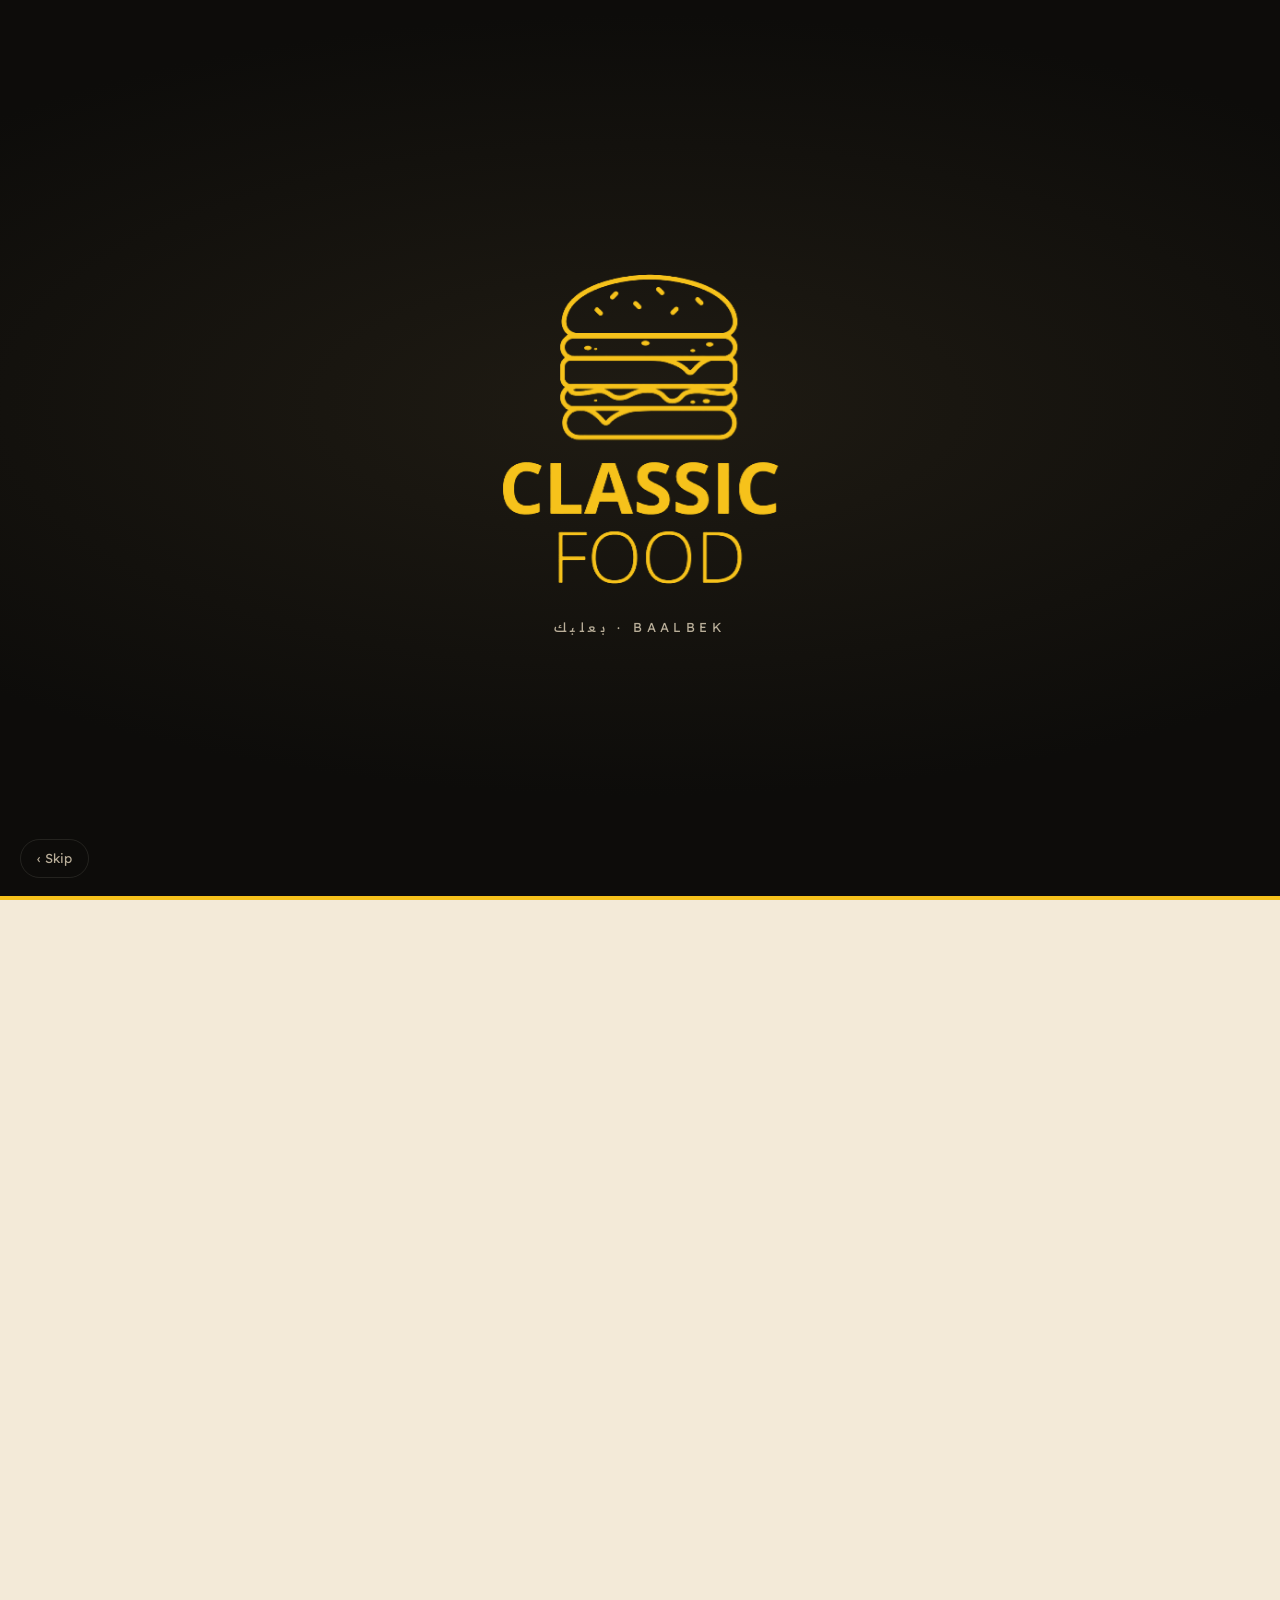
<file: index.html>
<!doctype html>
<html lang="ar" dir="rtl">
<head>
<meta charset="utf-8">
<meta name="viewport" content="width=device-width, initial-scale=1, viewport-fit=cover">
<title>كلاسيك فود بعلبك | Classic Food Baalbek</title>
<meta name="description" content="Classic Food Baalbek — burgers, grills, shawarma, pizza, sushi, fresh juices and desserts. Ras Al Ain Street, facing Fransabank, Baalbek, Lebanon.">
<meta name="theme-color" content="#0d0c0a">
<meta property="og:title" content="Classic Food Baalbek">
<meta property="og:description" content="Burgers · Grills · Sushi · Desserts — Ras Al Ain Street, Baalbek">
<meta property="og:image" content="images/hero/home.webp">
<link rel="icon" href="images/brand/icon.png">
<link rel="apple-touch-icon" href="images/brand/icon.png">
<link rel="preconnect" href="https://fonts.googleapis.com">
<link rel="preconnect" href="https://fonts.gstatic.com" crossorigin>
<link href="https://fonts.googleapis.com/css2?family=Readex+Pro:wght@300;400;500;600;700&family=Fraunces:ital,opsz,wght@0,9..144,600;1,9..144,500&display=swap" rel="stylesheet">
<link rel="stylesheet" href="css/styles.css">
<script src="js/intro.js"></script>
</head>
<body data-page="home">
<header class="topbar"></header>

<main>
  <!-- HERO -->
  <section class="hero">
    <div class="hero-media"><img src="images/hero/home.webp" alt="" fetchpriority="high"></div>
    <div class="wrap">
      <img class="hero-logo" src="images/brand/logo.png" alt="Classic Food" width="96">
      <span class="offer-pill" data-t="offer"></span>
      <span class="eyebrow" data-t="tagline"></span>
      <h1 data-th="hero_title"></h1>
      <p class="hero-sub" data-t="hero_sub"></p>
      <div class="hero-cta">
        <a href="menu.html" class="btn btn-yellow" data-t="cta_menu"></a>
        <a href="location.html" class="btn btn-line" data-t="cta_visit"></a>
      </div>
      <div class="hero-meta">
        <span><svg viewBox="0 0 24 24"><path d="M12 2a7 7 0 0 1 7 7c0 5-7 13-7 13S5 14 5 9a7 7 0 0 1 7-7zm0 4.5a2.5 2.5 0 1 0 0 5 2.5 2.5 0 0 0 0-5z"/></svg><span data-t="meta_addr"></span></span>
        <span><svg viewBox="0 0 24 24"><path d="M6.6 10.8a15.1 15.1 0 0 0 6.6 6.6l2.2-2.2c.3-.3.7-.4 1-.2 1.1.4 2.3.6 3.6.6.6 0 1 .4 1 1V20c0 .6-.4 1-1 1A17 17 0 0 1 3 4c0-.6.4-1 1-1h3.5c.6 0 1 .4 1 1 0 1.3.2 2.5.6 3.6.1.3 0 .7-.2 1z"/></svg><a href="tel:+96170900798" dir="ltr">70 900 798</a></span>
      </div>
    </div>
  </section>

  <!-- KITCHENS -->
  <section class="sec sec-beige">
    <div class="wrap">
      <div class="head-row reveal">
        <div>
          <span class="eyebrow" data-t="k_eyebrow"></span>
          <h2 class="h2" data-th="k_title"></h2>
        </div>
        <a href="menu.html" class="btn btn-dark" data-t="k_all"></a>
      </div>
      <div class="kitchens reveal" id="kitchens"></div>
    </div>
  </section>

  <!-- NEW -->
  <section class="sec sec-dark">
    <div class="wrap">
      <div class="head-row reveal">
        <div>
          <span class="eyebrow" data-t="n_eyebrow"></span>
          <h2 class="h2" data-th="n_title"></h2>
          <p class="lead" data-t="n_lead"></p>
        </div>
      </div>
      <div class="rail" id="newRail"></div>
    </div>
  </section>

  <!-- STORY TEASER -->
  <section class="sec sec-beige">
    <div class="wrap split">
      <div class="collage reveal">
        <img class="c1" src="images/sections/s49.webp" alt="" loading="lazy">
        <img class="c2" src="images/sections/s42.webp" alt="" loading="lazy">
        <img class="c3" src="images/sections/s6.webp" alt="" loading="lazy">
        <div class="stamp" data-t="stamp"></div>
      </div>
      <div class="reveal">
        <span class="eyebrow" data-t="s_eyebrow"></span>
        <h2 class="h2" data-th="s_title"></h2>
        <p class="lead" data-t="s_lead"></p>
        <ul class="feature-list">
          <li><span class="fi"><svg viewBox="0 0 24 24"><path d="M12 2c3 3 5 5.6 5 9a5 5 0 0 1-10 0c0-1.7.6-3.2 1.6-4.4.2 1.5 1 2.6 2.4 3C10.6 7 11 4.6 12 2zm0 20a8 8 0 0 1-8-8h2a6 6 0 0 0 12 0h2a8 8 0 0 1-8 8z"/></svg></span><div><b data-t="f1"></b><span data-t="f1d"></span></div></li>
          <li><span class="fi"><svg viewBox="0 0 24 24"><path d="M12 2 4 6v6c0 5 3.4 9.4 8 10 4.6-.6 8-5 8-10V6zm-1.2 13.6-3.4-3.4 1.4-1.4 2 2 4.6-4.6 1.4 1.4z"/></svg></span><div><b data-t="f2"></b><span data-t="f2d"></span></div></li>
          <li><span class="fi"><svg viewBox="0 0 24 24"><path d="M16 11a4 4 0 1 0-4-4 4 4 0 0 0 4 4zm-8 0a3 3 0 1 0-3-3 3 3 0 0 0 3 3zm0 2c-2.3 0-7 1.2-7 3.5V19h7v-2.5c0-.9.4-2 1.6-2.9A10 10 0 0 0 8 13zm8 0c-2.7 0-8 1.3-8 4v2h16v-2c0-2.7-5.3-4-8-4z"/></svg></span><div><b data-t="f3"></b><span data-t="f3d"></span></div></li>
        </ul>
        <div style="margin-top:28px"><a href="about.html" class="btn btn-dark" data-t="s_more"></a></div>
      </div>
    </div>
  </section>

  <!-- INSTAGRAM -->
  <section class="sec sec-paper">
    <div class="wrap">
      <div class="head-row reveal">
        <div class="ig-head">
          <span class="ig-avatar"><img src="images/brand/mark.png" alt=""></span>
          <div>
            <span class="eyebrow">Instagram</span>
            <h2 class="h2" style="margin-top:6px;direction:ltr;text-align:start">@classic_food</h2>
          </div>
        </div>
        <a href="https://www.instagram.com/classic_food" target="_blank" rel="noopener" class="btn btn-yellow" data-t="follow"></a>
      </div>
      <div class="ig-grid reveal" id="igGrid"></div>
    </div>
  </section>

  <!-- CTA -->
  <section class="sec sec-beige" style="padding-top:0">
    <div class="wrap">
      <div class="cta-band reveal">
        <div>
          <h2 data-t="cta_title"></h2>
          <p data-t="cta_text" style="margin-top:10px"></p>
        </div>
        <div class="actions">
          <a href="tel:+96170900798" class="btn btn-dark" data-t="call"></a>
          <a href="https://wa.me/96170900798" target="_blank" rel="noopener" class="btn btn-line" data-t="whatsapp"></a>
        </div>
      </div>
    </div>
  </section>
</main>

<footer class="footer"></footer>

<div class="sheet" id="sheet" hidden></div>

<script src="js/common.js"></script>
<script src="js/dish.js"></script>
<script src="js/home.js"></script>
</body>
</html>
</file>
<file: css/styles.css>
/* =========================================================
   Classic Food Baalbek — Yellow · Black · Beige
   ========================================================= */
:root{
  --yellow:#f6c21b;
  --yellow-2:#ffd84d;
  --yellow-ink:#1a1405;
  --black:#0d0c0a;
  --black-2:#171511;
  --black-3:#221f19;
  --beige:#f3ead8;
  --beige-2:#e9dcc2;
  --beige-3:#dccaa6;
  --paper:#fbf6ec;
  --ink:#1b1811;
  --ink-2:#5b5244;
  --ink-3:#8a7f6c;
  --on-dark:#f6efe1;
  --on-dark-2:#b9ae99;
  --line-dark:rgba(246,239,225,.10);
  --line-light:rgba(27,24,17,.10);
  --radius:18px;
  --radius-sm:12px;
  --shadow:0 10px 30px -12px rgba(20,14,0,.28);
  --shadow-lg:0 30px 60px -20px rgba(20,14,0,.45);
  --max:1180px;
  --gutter:16px;
  --font:"Readex Pro",system-ui,-apple-system,"Segoe UI",Tahoma,sans-serif;
  --display:"Fraunces",Georgia,serif;
  --topbar-h:64px;
  --tabbar-h:0px;
}
@media (min-width:720px){:root{--gutter:28px;--topbar-h:74px}}
@media (max-width:899px){:root{--tabbar-h:calc(64px + env(safe-area-inset-bottom))}}

*{box-sizing:border-box}
html{overflow-x:hidden;scroll-behavior:smooth;-webkit-text-size-adjust:100%;scroll-padding-top:calc(var(--topbar-h) + 12px)}
body{margin:0;font-family:var(--font);background:var(--beige);color:var(--ink);line-height:1.6;
  -webkit-font-smoothing:antialiased;overflow-x:hidden;padding-bottom:var(--tabbar-h)}
img{max-width:100%;display:block}
a{color:inherit;text-decoration:none}
button{font:inherit;color:inherit;cursor:pointer}
h1,h2,h3{line-height:1.15;margin:0}
p{margin:0}
.wrap{width:100%;max-width:var(--max);margin-inline:auto;padding-inline:var(--gutter)}
.sr-only{position:absolute;width:1px;height:1px;overflow:hidden;clip:rect(0 0 0 0);white-space:nowrap}
:focus-visible{outline:3px solid var(--yellow);outline-offset:3px;border-radius:6px}
em.serif,.serif{font-family:var(--display);font-style:italic;font-weight:500}
[dir=rtl] em.serif{font-family:var(--font);font-style:normal;font-weight:700}

/* ---------- Buttons ---------- */
.btn{display:inline-flex;align-items:center;justify-content:center;gap:8px;min-height:48px;padding:0 22px;
  border-radius:999px;font-weight:600;font-size:15px;border:2px solid transparent;transition:transform .2s,background .2s,color .2s,border-color .2s;white-space:nowrap}
.btn:active{transform:scale(.97)}
.btn-yellow{background:var(--yellow);color:var(--yellow-ink)}
.btn-yellow:hover{background:var(--yellow-2)}
.btn-dark{background:var(--black);color:var(--on-dark)}
.btn-dark:hover{background:var(--black-3)}
.btn-line{border-color:currentColor}
.btn-line:hover{background:rgba(127,127,127,.12)}
.btn svg{width:18px;height:18px;fill:currentColor}

/* ---------- Top bar ---------- */
.topbar{position:sticky;top:0;z-index:50;height:var(--topbar-h);background:rgba(13,12,10,.92);
  -webkit-backdrop-filter:saturate(140%) blur(14px);backdrop-filter:saturate(140%) blur(14px);color:var(--on-dark);border-bottom:1px solid var(--line-dark)}
.topbar .wrap{height:100%;display:flex;align-items:center;gap:16px}
.brand{display:flex;align-items:center;gap:10px;flex-shrink:0}
.brand img{width:40px;height:auto}
.brand-text{font-weight:700;letter-spacing:.14em;font-size:15px;color:var(--yellow);line-height:1;direction:ltr}
.brand-text small{display:block;font-weight:300;letter-spacing:.32em;font-size:11px;color:var(--on-dark-2);margin-top:4px}
.mainnav{display:none;margin-inline-start:auto;gap:4px}
.mainnav a{padding:10px 16px;border-radius:999px;font-size:15px;color:var(--on-dark-2);transition:color .2s,background .2s}
.mainnav a:hover{color:var(--on-dark)}
.mainnav a.active{color:var(--yellow-ink);background:var(--yellow);font-weight:600}
.top-actions{display:flex;align-items:center;gap:8px;margin-inline-start:auto}
@media (min-width:900px){.mainnav{display:flex}.top-actions{margin-inline-start:12px}}
.lang-btn{height:40px;min-width:44px;padding:0 12px;border-radius:999px;border:1px solid var(--line-dark);background:transparent;color:var(--on-dark);font-weight:600;font-size:14px}
.lang-btn:hover{border-color:var(--yellow);color:var(--yellow)}
.call-btn{height:40px;padding:0 16px;border-radius:999px;background:var(--yellow);color:var(--yellow-ink);display:inline-flex;align-items:center;gap:6px;font-weight:600;font-size:14px}
.call-btn svg{width:16px;height:16px;fill:currentColor}

/* ---------- Mobile tab bar ---------- */
.tabbar{position:fixed;inset-inline:0;bottom:0;z-index:60;height:var(--tabbar-h);padding-bottom:env(safe-area-inset-bottom);
  background:rgba(13,12,10,.96);-webkit-backdrop-filter:blur(14px);backdrop-filter:blur(14px);border-top:1px solid var(--line-dark);
  display:grid;grid-template-columns:repeat(4,1fr)}
.tabbar a{display:flex;flex-direction:column;align-items:center;justify-content:center;gap:3px;color:var(--on-dark-2);font-size:11px;font-weight:500;position:relative}
.tabbar svg{width:22px;height:22px;fill:currentColor}
.tabbar a.active{color:var(--yellow)}
.tabbar a.active::before{content:"";position:absolute;top:0;width:28px;height:3px;border-radius:0 0 4px 4px;background:var(--yellow)}
@media (min-width:900px){.tabbar{display:none}}

/* ---------- Section scaffolding ---------- */
.sec{padding:72px 0}
@media (min-width:900px){.sec{padding:110px 0}}
.sec-dark{background:var(--black);color:var(--on-dark)}
.sec-beige{background:var(--beige)}
.sec-paper{background:var(--paper)}
.eyebrow{display:inline-flex;align-items:center;gap:10px;font-size:13px;font-weight:600;letter-spacing:.18em;text-transform:uppercase;color:#a77d00}
.sec-dark .eyebrow,.hero .eyebrow,.page-hero .eyebrow{color:var(--yellow)}
.eyebrow::before{content:"";width:26px;height:2px;background:currentColor;border-radius:2px}
[dir=rtl] .eyebrow{letter-spacing:0;font-size:14px}
.h2{font-size:clamp(30px,6.4vw,52px);font-weight:700;letter-spacing:-.01em;margin-top:14px}
.lead{font-size:clamp(16px,2.2vw,18px);color:var(--ink-2);max-width:620px;margin-top:16px}
.sec-dark .lead{color:var(--on-dark-2)}
.head-row{display:flex;flex-wrap:wrap;align-items:flex-end;justify-content:space-between;gap:20px;margin-bottom:36px}

/* ---------- Home hero ---------- */
.hero{position:relative;background:var(--black);color:var(--on-dark);overflow:hidden;min-height:calc(100svh - var(--topbar-h) - var(--tabbar-h));display:flex;align-items:stretch}
.hero-media{position:absolute;inset:0}
.hero-media img{width:100%;height:100%;object-fit:cover;object-position:center 40%;opacity:.62;transform:scale(1.04);animation:heroZoom 18s ease-out forwards}
@keyframes heroZoom{to{transform:scale(1.12)}}
.hero-media::after{content:"";position:absolute;inset:0;background:
  linear-gradient(180deg,rgba(13,12,10,.35) 0%,rgba(13,12,10,.15) 35%,rgba(13,12,10,.92) 82%,var(--black) 100%)}
@media (min-width:900px){
  .hero-media img{opacity:.95;object-position:70% 45%}
  .hero-media::after{background:linear-gradient(90deg,var(--black) 0%,rgba(13,12,10,.88) 28%,rgba(13,12,10,.25) 62%,rgba(13,12,10,.05) 100%),linear-gradient(0deg,rgba(13,12,10,.7) 0%,transparent 35%)}
  [dir=rtl] .hero-media img{object-position:30% 45%}
  [dir=rtl] .hero-media::after{background:linear-gradient(270deg,var(--black) 0%,rgba(13,12,10,.88) 28%,rgba(13,12,10,.25) 62%,rgba(13,12,10,.05) 100%),linear-gradient(0deg,rgba(13,12,10,.7) 0%,transparent 35%)}
}
.hero .wrap{position:relative;z-index:2;display:flex;flex-direction:column;justify-content:flex-end;padding-top:40px;padding-bottom:44px}
@media (min-width:900px){.hero .wrap{justify-content:center;padding-bottom:80px}}
.hero-logo{width:96px;margin-bottom:22px;filter:drop-shadow(0 8px 24px rgba(246,194,27,.25))}
.hero h1{font-size:clamp(40px,11vw,86px);font-weight:700;letter-spacing:-.02em;margin-top:16px;max-width:12ch}
.hero h1 .y{color:var(--yellow)}
.hero-sub{font-size:clamp(16px,2.4vw,19px);color:var(--on-dark-2);margin-top:18px;max-width:520px}
.hero-cta{display:flex;flex-wrap:wrap;gap:12px;margin-top:28px}
.hero-cta .btn{flex:1 1 auto}
@media (min-width:560px){.hero-cta .btn{flex:0 0 auto}}
.hero-meta{display:flex;flex-wrap:wrap;gap:10px 22px;margin-top:30px;font-size:14px;color:var(--on-dark-2)}
.hero-meta span{display:inline-flex;align-items:center;gap:8px}
.hero-meta svg{width:16px;height:16px;fill:var(--yellow)}

/* ---------- Offer pill (hero) ---------- */
.offer-pill{align-self:flex-start;display:inline-flex;align-items:center;gap:8px;background:rgba(246,194,27,.14);border:1px solid rgba(246,194,27,.45);
  color:var(--yellow-2);font-size:13px;font-weight:600;padding:7px 14px;border-radius:999px;margin-bottom:18px;line-height:1.4;max-width:100%}

/* ---------- Kitchens (category cards) ---------- */
.kitchens{display:grid;grid-template-columns:repeat(2,1fr);gap:12px}
@media (min-width:720px){.kitchens{grid-template-columns:repeat(3,1fr);gap:18px}}
.kcard{position:relative;border-radius:var(--radius);overflow:hidden;aspect-ratio:4/5;background:var(--black);color:var(--on-dark);box-shadow:var(--shadow);isolation:isolate}
@media (min-width:720px){.kcard{aspect-ratio:4/3.4}}
.kcard img{position:absolute;inset:0;width:100%;height:100%;object-fit:cover;transition:transform .6s;z-index:-2}
.kcard::after{content:"";position:absolute;inset:0;background:linear-gradient(180deg,transparent 35%,rgba(13,12,10,.92));z-index:-1}
.kcard:hover img{transform:scale(1.07)}
.kcard .kbody{position:absolute;inset-inline:14px;bottom:14px}
.kcard h3{font-size:clamp(17px,3.6vw,24px);font-weight:700}
.kcard .kcount{display:inline-block;margin-top:6px;font-size:12px;font-weight:600;padding:3px 10px;border-radius:999px;background:var(--yellow);color:var(--yellow-ink)}

/* ---------- Horizontal rail ---------- */
.rail{display:flex;gap:14px;overflow-x:auto;scroll-snap-type:x mandatory;padding-bottom:12px;margin-inline:calc(var(--gutter) * -1);padding-inline:var(--gutter);scrollbar-width:none}
.rail::-webkit-scrollbar{display:none}
.rail > *{scroll-snap-align:start;flex:0 0 72%}
@media (min-width:560px){.rail > *{flex-basis:42%}}
@media (min-width:900px){.rail > *{flex-basis:calc(25% - 11px)}}

/* ---------- Dish card ---------- */
.dish{background:#fff;border-radius:var(--radius);overflow:hidden;box-shadow:var(--shadow);display:flex;flex-direction:column;text-align:start;border:0;padding:0;width:100%;transition:transform .25s,box-shadow .25s}
.dish:hover{transform:translateY(-3px);box-shadow:var(--shadow-lg)}
.dish .ph{aspect-ratio:1/1;background:var(--beige-2);position:relative;overflow:hidden}
.dish .ph img{width:100%;height:100%;object-fit:cover;transition:transform .5s}
.dish:hover .ph img{transform:scale(1.05)}
.dish .db{padding:12px 14px 14px;display:flex;flex-direction:column;gap:4px;flex:1}
.dish h4{margin:0;font-size:15px;font-weight:600;line-height:1.3;color:var(--ink)}
.dish .dd{font-size:12.5px;color:var(--ink-3);line-height:1.45;display:-webkit-box;-webkit-line-clamp:2;-webkit-box-orient:vertical;overflow:hidden}
.dish .pr{margin-top:auto;padding-top:8px;display:flex;align-items:center;justify-content:space-between}
.price{font-weight:700;color:var(--ink);font-size:16px;direction:ltr;unicode-bidi:isolate}
.price .cur{color:#a77d00;font-size:.85em;margin-inline-end:1px}
.add{width:32px;height:32px;border-radius:50%;background:var(--black);color:var(--yellow);display:grid;place-items:center;font-size:20px;line-height:1}
.badge-new{position:absolute;top:10px;inset-inline-start:10px;background:var(--yellow);color:var(--yellow-ink);font-size:11px;font-weight:700;padding:4px 10px;border-radius:999px;letter-spacing:.04em;box-shadow:0 4px 12px rgba(0,0,0,.25)}
.sec-dark .dish{background:var(--black-2);box-shadow:none;border:1px solid var(--line-dark)}
.sec-dark .dish h4,.sec-dark .price{color:var(--on-dark)}
.sec-dark .dish .dd{color:var(--on-dark-2)}
.sec-dark .add{background:var(--yellow);color:var(--yellow-ink)}

/* ---------- Story teaser / split ---------- */
.split{display:grid;gap:36px;align-items:center}
@media (min-width:900px){.split{grid-template-columns:1.05fr 1fr;gap:64px}.split.rev > :first-child{order:2}}
.collage{position:relative;display:grid;grid-template-columns:1.2fr 1fr;grid-template-rows:auto auto;gap:12px}
.collage img{border-radius:var(--radius);width:100%;height:100%;object-fit:cover;box-shadow:var(--shadow)}
.collage .c1{grid-row:1/3;aspect-ratio:3/4.4}
.collage .c2,.collage .c3{aspect-ratio:1/1}
.collage .stamp{position:absolute;inset-inline-end:10px;bottom:-18px;width:112px;height:112px;border-radius:50%;background:var(--yellow);color:var(--yellow-ink);display:grid;place-items:center;text-align:center;font-weight:700;font-size:13px;line-height:1.2;box-shadow:var(--shadow-lg);border:4px solid var(--beige);animation:spin 26s linear infinite;padding:12px}
@keyframes spin{to{transform:rotate(360deg)}}
.feature-list{list-style:none;padding:0;margin:28px 0 0;display:grid;gap:14px}
.feature-list li{display:flex;gap:14px;align-items:flex-start}
.feature-list .fi{flex:0 0 44px;height:44px;border-radius:14px;background:var(--black);display:grid;place-items:center}
.feature-list .fi svg{width:22px;height:22px;fill:var(--yellow)}
.feature-list b{display:block;font-size:16px}
.feature-list span{color:var(--ink-2);font-size:14.5px}
.sec-dark .feature-list span{color:var(--on-dark-2)}
.sec-dark .feature-list .fi{background:var(--yellow)}
.sec-dark .feature-list .fi svg{fill:var(--black)}

/* ---------- Instagram grid ---------- */
.ig-head{display:flex;align-items:center;gap:14px}
.ig-avatar{width:64px;height:64px;border-radius:50%;padding:3px;background:conic-gradient(var(--yellow),#f1e3c4,var(--yellow));flex-shrink:0}
.ig-avatar img{width:100%;height:100%;border-radius:50%;background:var(--black);object-fit:contain;padding:8px}
.ig-grid{display:grid;grid-template-columns:repeat(3,1fr);gap:4px;margin-top:28px;border-radius:var(--radius);overflow:hidden}
@media (min-width:900px){.ig-grid{grid-template-columns:repeat(6,1fr);gap:6px}}
.ig-grid a{position:relative;aspect-ratio:1/1;overflow:hidden;background:var(--black-2)}
.ig-grid img{width:100%;height:100%;object-fit:cover;transition:transform .5s,opacity .3s}
.ig-grid a::after{content:"";position:absolute;inset:0;background:rgba(246,194,27,.0);transition:background .3s}
.ig-grid a:hover img{transform:scale(1.06)}
.ig-grid a:hover::after{background:rgba(246,194,27,.18)}

/* ---------- CTA band ---------- */
.cta-band{background:var(--yellow);color:var(--yellow-ink);border-radius:28px;padding:40px 24px;display:grid;gap:22px;position:relative;overflow:hidden}
.cta-band::before{content:"";position:absolute;inset-inline-end:-60px;top:-60px;width:220px;height:220px;border-radius:50%;border:30px solid rgba(0,0,0,.06)}
.cta-band h2{font-size:clamp(26px,5.6vw,44px);font-weight:700}
.cta-band p{color:rgba(26,20,5,.75)}
.cta-band .actions{display:flex;flex-wrap:wrap;gap:10px}
@media (min-width:900px){.cta-band{grid-template-columns:1.4fr auto;align-items:center;padding:56px}}

/* ---------- Page hero (inner pages) ---------- */
.page-hero{position:relative;background:var(--black);color:var(--on-dark);padding:54px 0 46px;overflow:hidden}
.page-hero .bg{position:absolute;inset:0}
.page-hero .bg img{width:100%;height:100%;object-fit:cover;opacity:.42}
.page-hero .bg::after{content:"";position:absolute;inset:0;background:linear-gradient(180deg,rgba(13,12,10,.5),var(--black))}
.page-hero .wrap{position:relative}
.page-hero h1{font-size:clamp(36px,9vw,68px);font-weight:700;margin-top:12px;letter-spacing:-.02em}
.page-hero p{color:var(--on-dark-2);margin-top:12px;max-width:560px;font-size:clamp(15px,2.2vw,18px)}
@media (min-width:900px){.page-hero{padding:96px 0 80px}}

/* =========================================================
   MENU PAGE
   ========================================================= */
.menu-sticky{position:sticky;top:var(--topbar-h);z-index:30;background:var(--black);border-bottom:1px solid var(--line-dark)}
.cat-tabs{display:flex;gap:8px;overflow-x:auto;padding:12px var(--gutter);scrollbar-width:none;max-width:var(--max);margin:auto}
.cat-tabs::-webkit-scrollbar,.sec-chips::-webkit-scrollbar{display:none}
.cat-tab{flex:0 0 auto;display:inline-flex;align-items:center;gap:8px;height:42px;padding:0 16px 0 6px;border-radius:999px;border:1px solid var(--line-dark);background:var(--black-2);color:var(--on-dark-2);font-weight:600;font-size:14px;transition:all .2s}
[dir=rtl] .cat-tab{padding:0 6px 0 16px}
.cat-tab img{width:30px;height:30px;border-radius:50%;object-fit:cover}
.cat-tab.active{background:var(--yellow);color:var(--yellow-ink);border-color:var(--yellow)}
.sec-chips{display:flex;gap:6px;overflow-x:auto;padding:0 var(--gutter) 12px;scrollbar-width:none;max-width:var(--max);margin:auto}
.sec-chip{flex:0 0 auto;height:34px;padding:0 14px;border-radius:999px;font-size:13px;color:var(--on-dark-2);border:1px solid transparent;background:transparent;white-space:nowrap}
.sec-chip.active{color:var(--yellow);border-color:rgba(246,194,27,.45);background:rgba(246,194,27,.08)}

.menu-tools{display:flex;gap:10px;align-items:center;margin:22px 0 6px}
.search{position:relative;flex:1}
.search svg{position:absolute;inset-inline-start:16px;top:50%;width:18px;height:18px;transform:translateY(-50%);fill:var(--ink-3)}
.search input{width:100%;height:50px;border-radius:999px;border:1px solid var(--line-light);background:#fff;padding:0 46px;font:inherit;font-size:16px;color:var(--ink);box-shadow:0 4px 14px -8px rgba(0,0,0,.2)}
.search input:focus{outline:none;border-color:var(--yellow);box-shadow:0 0 0 4px rgba(246,194,27,.25)}
.search .clear{position:absolute;inset-inline-end:8px;top:50%;transform:translateY(-50%);width:36px;height:36px;border-radius:50%;border:0;background:var(--beige-2);font-size:20px;line-height:1}
.view-toggle{display:flex;background:#fff;border-radius:999px;padding:4px;border:1px solid var(--line-light)}
.view-toggle button{width:42px;height:42px;border-radius:50%;border:0;background:transparent;display:grid;place-items:center;color:var(--ink-3)}
.view-toggle button svg{width:18px;height:18px;fill:currentColor}
.view-toggle button.on{background:var(--black);color:var(--yellow)}

.msec{padding-top:34px}
.msec-head{position:relative;border-radius:var(--radius);overflow:hidden;min-height:128px;display:flex;align-items:flex-end;padding:18px;color:var(--on-dark);background:var(--black);margin-bottom:16px}
.msec-head img{position:absolute;inset:0;width:100%;height:100%;object-fit:cover;opacity:.7}
.msec-head::after{content:"";position:absolute;inset:0;background:linear-gradient(90deg,rgba(13,12,10,.85),rgba(13,12,10,.2))}
[dir=rtl] .msec-head::after{background:linear-gradient(270deg,rgba(13,12,10,.85),rgba(13,12,10,.2))}
.msec-head > div{position:relative;z-index:1}
.msec-head h2{font-size:clamp(22px,5vw,32px);font-weight:700}
.msec-head .count{font-size:13px;color:var(--yellow);font-weight:600}
@media (min-width:900px){.msec-head{min-height:170px;padding:26px}}

.grid{display:grid;grid-template-columns:repeat(2,1fr);gap:12px}
@media (min-width:640px){.grid{grid-template-columns:repeat(3,1fr);gap:16px}}
@media (min-width:1000px){.grid{grid-template-columns:repeat(4,1fr);gap:18px}}

/* list rows: used for items with no photo, and for "list" view */
.rows{background:#fff;border-radius:var(--radius);box-shadow:var(--shadow);margin-top:12px;overflow:hidden}
.rows-title{font-size:12px;font-weight:700;letter-spacing:.12em;text-transform:uppercase;color:var(--ink-3);padding:16px 18px 4px}
[dir=rtl] .rows-title{letter-spacing:0;font-size:13px}
.row{display:flex;gap:14px;align-items:center;padding:14px 18px;border:0;background:transparent;width:100%;text-align:start;border-top:1px solid var(--line-light)}
.rows .row:first-of-type{border-top:0}
.rows-title + .row{border-top:0}
.row:hover{background:var(--paper)}
.row .thumb{flex:0 0 64px;height:64px;border-radius:12px;overflow:hidden;background:var(--beige-2)}
.row .thumb img{width:100%;height:100%;object-fit:cover}
.row .mono{flex:0 0 44px;height:44px;border-radius:12px;background:var(--beige);display:grid;place-items:center;color:#a77d00;font-weight:700;font-size:18px}
.row .rt{flex:1;min-width:0}
.row h4{margin:0;font-size:15px;font-weight:600;display:flex;align-items:center;gap:8px;flex-wrap:wrap}
.row .dd{font-size:13px;color:var(--ink-3);line-height:1.45;margin-top:2px}
.row .leader{flex:0 0 auto;display:flex;align-items:center}
.row .tag-new{font-size:10px;font-weight:700;background:var(--yellow);color:var(--yellow-ink);padding:2px 8px;border-radius:999px}

.empty{text-align:center;padding:60px 20px;color:var(--ink-3)}
.empty b{display:block;color:var(--ink);font-size:18px;margin-bottom:6px}
.note-usd{font-size:13px;color:var(--ink-3);margin-top:28px;text-align:center}

/* ---------- Bottom sheet ---------- */
.sheet{position:fixed;inset:0;z-index:100;display:flex;align-items:flex-end;justify-content:center}
.sheet[hidden]{display:none}
.sheet-backdrop{position:absolute;inset:0;background:rgba(10,8,4,.6);animation:fade .25s}
.sheet-panel{position:relative;width:100%;max-width:560px;max-height:92svh;overflow:auto;background:var(--paper);border-radius:26px 26px 0 0;animation:up .32s cubic-bezier(.2,.8,.2,1);padding-bottom:env(safe-area-inset-bottom)}
@media (min-width:720px){.sheet{align-items:center}.sheet-panel{border-radius:26px}}
@keyframes up{from{transform:translateY(40px);opacity:0}}
@keyframes fade{from{opacity:0}}
.sheet-close{position:absolute;top:12px;inset-inline-end:12px;z-index:2;width:40px;height:40px;border-radius:50%;border:0;background:rgba(13,12,10,.7);color:#fff;font-size:24px;line-height:1}
.sheet-img{aspect-ratio:4/3;background:var(--black)}
.sheet-img img{width:100%;height:100%;object-fit:cover}
.sheet-img.none{aspect-ratio:auto;height:110px;display:grid;place-items:center;background:var(--black)}
.sheet-img.none img{width:70px;height:auto;object-fit:contain}
.sheet-body{padding:22px 22px 26px}
.sheet-body .cat{font-size:12px;font-weight:600;color:#a77d00;letter-spacing:.1em;text-transform:uppercase}
.sheet-body h3{font-size:24px;font-weight:700;margin-top:6px}
.sheet-body .alt{color:var(--ink-3);font-size:14px;margin-top:2px}
.sheet-body .desc{color:var(--ink-2);margin-top:12px}
.sheet-foot{display:flex;align-items:center;justify-content:space-between;gap:12px;margin-top:22px;padding-top:18px;border-top:1px solid var(--line-light)}
.sheet-foot .price{font-size:26px}

/* =========================================================
   ABOUT PAGE
   ========================================================= */
.values{display:grid;gap:14px;grid-template-columns:1fr}
@media (min-width:640px){.values{grid-template-columns:repeat(2,1fr)}}
@media (min-width:1000px){.values{grid-template-columns:repeat(4,1fr)}}
.value{background:var(--black-2);border:1px solid var(--line-dark);border-radius:var(--radius);padding:24px}
.value .num{font-family:var(--display);font-size:40px;color:var(--yellow);line-height:1}
.value h3{font-size:18px;margin-top:14px}
.value p{color:var(--on-dark-2);font-size:14.5px;margin-top:8px}
.quote{font-size:clamp(22px,4.6vw,36px);font-weight:600;line-height:1.35;max-width:880px}
.quote .y{background:linear-gradient(transparent 62%,rgba(246,194,27,.55) 62%)}
.timeline{display:grid;gap:0;margin-top:10px;border-inline-start:2px solid var(--beige-3);padding-inline-start:24px}
.tl{position:relative;padding:0 0 28px}
.tl::before{content:"";position:absolute;inset-inline-start:-32px;top:4px;width:14px;height:14px;border-radius:50%;background:var(--yellow);border:3px solid var(--black)}
.tl b{display:block;font-size:17px}
.tl span{color:var(--ink-2);font-size:15px}
.gallery{display:grid;grid-template-columns:repeat(2,1fr);gap:10px}
@media (min-width:900px){.gallery{grid-template-columns:repeat(4,1fr);grid-auto-rows:220px;gap:14px}.gallery .tall{grid-row:span 2}.gallery .wide{grid-column:span 2}}
.gallery img{width:100%;height:100%;object-fit:cover;border-radius:var(--radius-sm);aspect-ratio:1/1}
@media (min-width:900px){.gallery img{aspect-ratio:auto}}

/* =========================================================
   LOCATION PAGE
   ========================================================= */
.loc-grid{display:grid;gap:18px}
@media (min-width:900px){.loc-grid{grid-template-columns:1fr 1.3fr;gap:28px;align-items:stretch}}
.map{border-radius:var(--radius);overflow:hidden;min-height:340px;background:var(--beige-2);box-shadow:var(--shadow);border:4px solid #fff}
.map iframe{width:100%;height:100%;min-height:340px;border:0;display:block;filter:grayscale(.2) contrast(1.05)}
.info-cards{display:grid;gap:12px}
.icard{background:#fff;border-radius:var(--radius);padding:20px;display:flex;gap:16px;align-items:flex-start;box-shadow:var(--shadow)}
.icard .ic{flex:0 0 48px;height:48px;border-radius:14px;background:var(--black);display:grid;place-items:center}
.icard .ic svg{width:22px;height:22px;fill:var(--yellow)}
.icard .lbl{font-size:12px;font-weight:600;color:var(--ink-3);letter-spacing:.08em;text-transform:uppercase}
[dir=rtl] .icard .lbl{letter-spacing:0;font-size:13px}
.icard .val{font-size:17px;font-weight:600;margin-top:2px}
.icard .val a{border-bottom:2px solid var(--yellow)}
.icard .sub{font-size:14px;color:var(--ink-2);margin-top:4px}
.icard .links{display:flex;flex-wrap:wrap;gap:8px;margin-top:12px}
.chip{display:inline-flex;align-items:center;gap:6px;height:36px;padding:0 14px;border-radius:999px;background:var(--beige);font-size:13.5px;font-weight:600}
.chip:hover{background:var(--yellow)}
.chip svg{width:15px;height:15px;fill:currentColor}
.landmarks{display:grid;gap:12px;grid-template-columns:1fr}
@media (min-width:720px){.landmarks{grid-template-columns:repeat(3,1fr)}}
.lm{background:var(--black-2);border:1px solid var(--line-dark);border-radius:var(--radius);padding:22px}
.lm .n{width:36px;height:36px;border-radius:50%;background:var(--yellow);color:var(--yellow-ink);display:grid;place-items:center;font-weight:700}
.lm h3{font-size:17px;margin-top:14px}
.lm p{color:var(--on-dark-2);font-size:14.5px;margin-top:6px}

/* ---------- Footer ---------- */
.footer{background:var(--black);color:var(--on-dark-2);padding:56px 0 30px;border-top:4px solid var(--yellow)}
.foot-grid{display:grid;gap:30px}
@media (min-width:900px){.foot-grid{grid-template-columns:1.4fr 1fr 1fr 1fr}}
.foot-brand img{width:110px}
.foot-brand p{margin-top:14px;font-size:14px;max-width:300px}
.footer h4{color:var(--on-dark);font-size:14px;margin:0 0 12px}
.footer ul{list-style:none;padding:0;margin:0;display:grid;gap:8px;font-size:14px}
.footer a:hover{color:var(--yellow)}
.foot-bottom{margin-top:40px;padding-top:20px;border-top:1px solid var(--line-dark);font-size:13px;display:flex;flex-wrap:wrap;justify-content:space-between;gap:10px}
.socials{display:flex;gap:10px}
.socials a{width:42px;height:42px;border-radius:50%;border:1px solid var(--line-dark);display:grid;place-items:center}
.socials a:hover{background:var(--yellow);border-color:var(--yellow)}
.socials a:hover svg{fill:var(--black)}
.socials svg{width:18px;height:18px;fill:var(--on-dark)}

/* floating whatsapp */
.wa-float{position:fixed;inset-inline-end:16px;bottom:calc(var(--tabbar-h) + 16px);z-index:55;width:56px;height:56px;border-radius:50%;background:#25d366;display:grid;place-items:center;box-shadow:0 10px 24px -6px rgba(0,0,0,.45);transition:transform .3s,opacity .3s;opacity:0;transform:scale(.6);pointer-events:none}
.wa-float.show{opacity:1;transform:none;pointer-events:auto}
.wa-float.show:hover{transform:scale(1.06)}
.wa-float svg{width:28px;height:28px;fill:#fff}

/* reveal on scroll */
.reveal{opacity:0;transform:translateY(22px);transition:opacity .7s ease,transform .7s ease}
.reveal.in{opacity:1;transform:none}
@media (prefers-reduced-motion:reduce){
  *{animation:none!important;transition:none!important;scroll-behavior:auto!important}
  .reveal{opacity:1;transform:none}
}

/* =========================================================
   ENTRY ANIMATION — slices of the real logo assemble into the logo
   ========================================================= */
html.intro-on{background:var(--black)}
html.intro-on body{overflow:hidden}
html.intro-on body > *:not(.intro){visibility:hidden}
.intro{position:fixed;inset:0;z-index:1000;background:radial-gradient(120% 70% at 50% 45%,#1f1b13 0%,var(--black) 62%);
  display:flex;flex-direction:column;align-items:center;justify-content:center;overflow:hidden;cursor:pointer;
  transition:transform .85s cubic-bezier(.76,0,.24,1),opacity .85s}
.intro.out{transform:translateY(-100%);opacity:.6}
.intro::after{content:"";position:absolute;inset-inline:0;bottom:0;height:4px;background:var(--yellow);transform-origin:left;animation:introBar 3.6s linear forwards}
[dir=rtl] .intro::after{transform-origin:right}
@keyframes introBar{from{transform:scaleX(0)}to{transform:scaleX(1)}}
.intro-logo{position:relative;width:min(66vw,300px);aspect-ratio:325/361;animation:settle .5s ease 1.55s both;transform-origin:50% 55%}
.intro-logo .slice{position:absolute;inset:0;background:url(../images/brand/logo.png) center/100% 100% no-repeat}
/* burger slices fall from above, each landing on the one below */
.intro-logo .drop{animation:drop .6s cubic-bezier(.33,1.4,.55,1) both}
.intro-logo .d1{animation-delay:.15s}
.intro-logo .d2{animation-delay:.37s}
.intro-logo .d3{animation-delay:.59s}
.intro-logo .d4{animation-delay:.81s}
.intro-logo .d5{animation-delay:1.03s}
@keyframes drop{0%{transform:translateY(-120vh)}72%{transform:translateY(5px)}100%{transform:translateY(0)}}
@keyframes settle{0%,100%{transform:scale(1,1)}35%{transform:scale(1.05,.93)}70%{transform:scale(.99,1.02)}}
/* CLASSIC rises, FOOD opens from the centre */
.intro-logo .w1{animation:rise .7s cubic-bezier(.2,.9,.25,1) 1.75s both}
.intro-logo .w2{animation:open .8s cubic-bezier(.2,.9,.25,1) 2.15s both}
@keyframes rise{from{opacity:0;transform:translateY(14%);filter:blur(8px)}to{opacity:1;transform:none;filter:blur(0)}}
@keyframes open{from{opacity:0;transform:scaleX(.2);filter:blur(6px)}to{opacity:1;transform:none;filter:blur(0)}}
/* finished logo: one golden shine */
.intro-logo .full{opacity:0;animation:shine 1s ease 2.85s both;filter:drop-shadow(0 0 22px rgba(246,194,27,.55))}
@keyframes shine{0%{opacity:0}40%{opacity:1}100%{opacity:0}}
.intro-sub{margin-top:22px;color:var(--on-dark-2);font-size:13px;letter-spacing:.34em;opacity:0;animation:fadeIn .6s ease 2.6s both}
@keyframes fadeIn{to{opacity:1}}
.intro-skip{position:absolute;bottom:calc(22px + env(safe-area-inset-bottom));inset-inline-end:20px;background:none;border:1px solid var(--line-dark);color:var(--on-dark-2);border-radius:999px;padding:8px 16px;font-size:13px}
.intro-skip:hover{color:var(--yellow);border-color:var(--yellow)}

/* =========================================================
   POLISH
   ========================================================= */
@media (max-width:899px){.gallery img:last-child:nth-child(odd){grid-column:span 2;aspect-ratio:2/1}}
.map{position:relative;background:var(--black) url(../images/brand/logo.png) center/120px no-repeat}
.map iframe{position:relative}
h1,h2,h3,.h2,.quote{text-wrap:balance}
.lead,.hero-sub,.page-hero p{text-wrap:pretty}
.msec-head img{object-position:center}
@media (max-width:899px){
  .hero-logo{display:none}
  .hero .wrap{padding-top:28px;padding-bottom:28px}
  .hero h1{margin-top:12px}
  .hero-sub{margin-top:14px}
  .hero-cta{margin-top:22px}
  .hero-meta{margin-top:20px;gap:8px 18px;font-size:13px}
  .offer-pill{margin-bottom:14px}
}

/* ---------- Menu rows (uniform bars) ---------- */
.rows{margin-top:0}
.row{gap:12px;padding:16px 18px;align-items:center}
.row .rt{display:flex;flex-direction:column;gap:4px}
.rline{display:flex;align-items:baseline;gap:8px;min-width:0}
.rline .nm{font-size:15.5px;font-weight:600;line-height:1.35;flex:0 1 auto;min-width:0}
.rline .tag-new{flex:0 0 auto;align-self:center}
.rline .dots{flex:1 1 12px;min-width:12px;border-bottom:2px dotted var(--beige-3);transform:translateY(-4px)}
.rline .price{flex:0 0 auto;font-size:16px}
.row .dd{font-size:13px;color:var(--ink-3);line-height:1.5;margin:0;display:-webkit-box;-webkit-line-clamp:2;-webkit-box-orient:vertical;overflow:hidden}
.row .chev{flex:0 0 30px;height:30px;border-radius:50%;background:var(--beige);color:var(--ink-3);display:grid;place-items:center;font-size:20px;line-height:1;transition:background .2s,color .2s}
[dir=rtl] .row .chev{transform:scaleX(-1)}
.row .chev svg{width:15px;height:15px;fill:currentColor}
[dir=rtl] .row .chev svg{transform:scaleX(-1)}
.row:hover .chev{background:var(--yellow);color:var(--yellow-ink)}
.row:active{background:var(--beige)}
@media (min-width:900px){.row{padding:18px 24px}.rline .nm{font-size:16.5px}}
/* sheet without photo: compact branded header */
.sheet-img.none{height:96px;background:var(--black) radial-gradient(80% 120% at 50% 0%,#2a2418,var(--black))}
.sheet-img.none img{width:64px}
</file>
